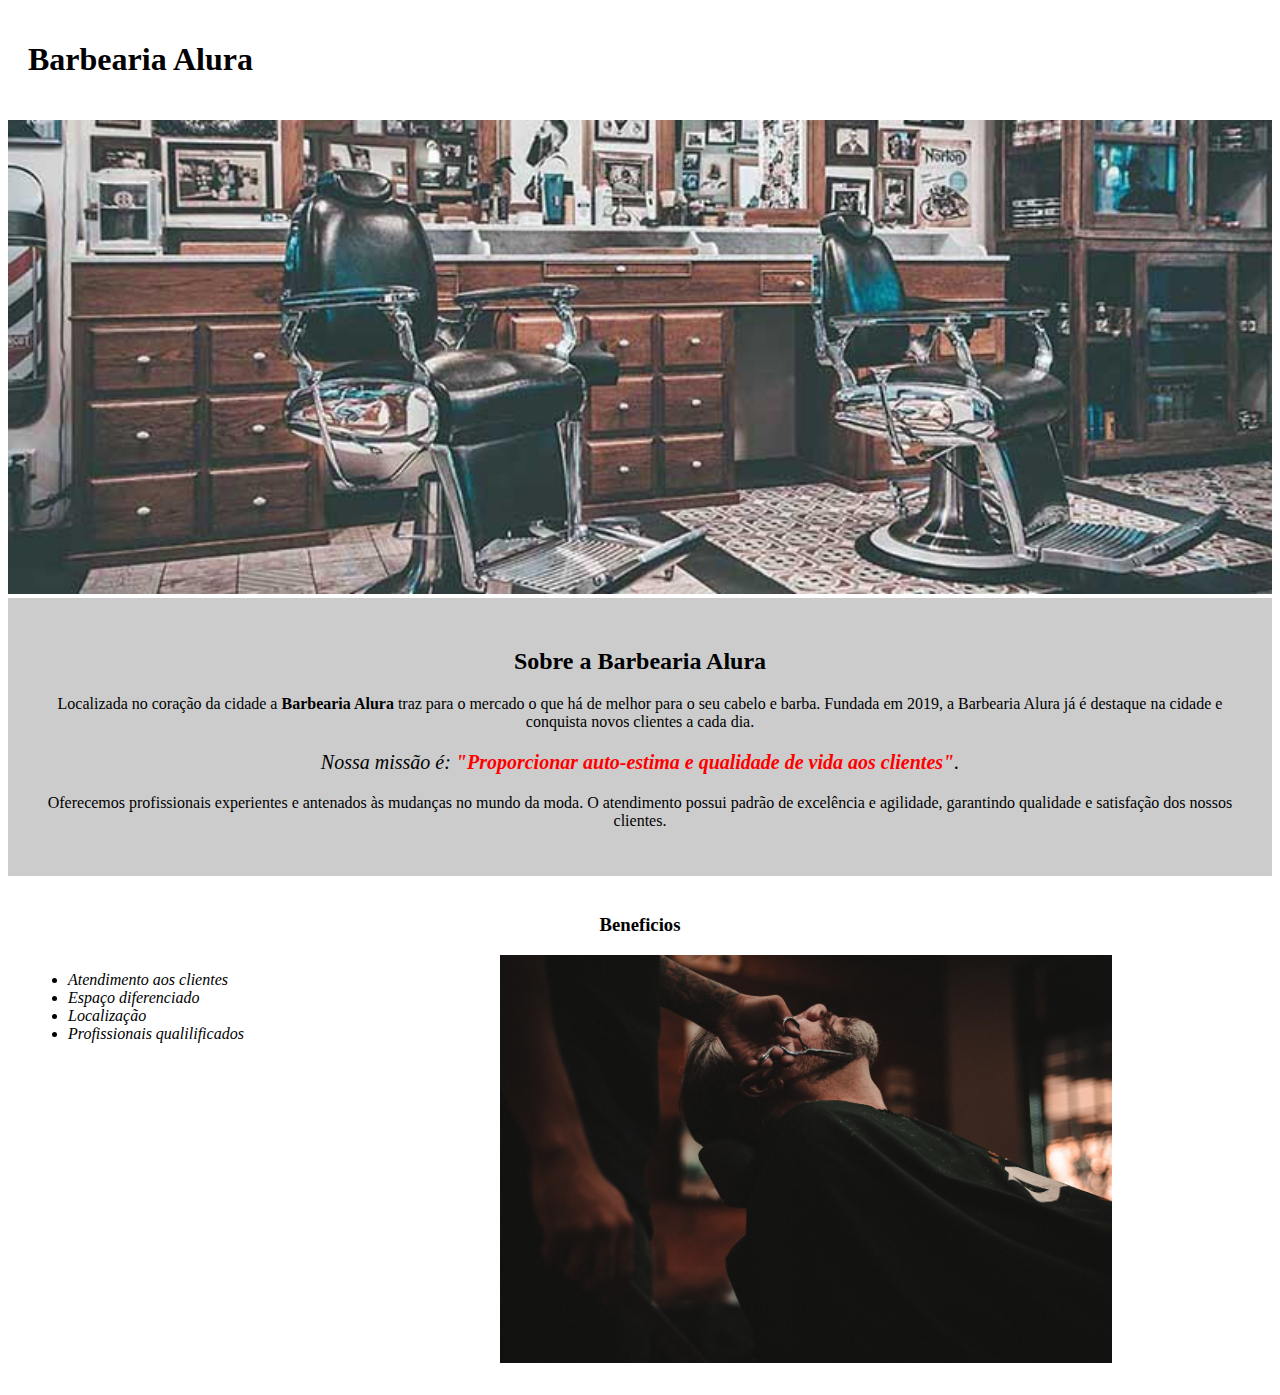
<file: index.html>
<!doctype html>
<html lang="pt-br">
    <head>
        <meta charset="UTF-8">
        <title>Barbearia Alura</title>
        <link rel="stylesheet" href="style.css">

    </head>


<body>
    <header>
        <h1 class="titulo-principal">Barbearia Alura</h1>
    </header>

    <img id="banner" src="banner.jpg">
    <div class="Principal">
        <h2 class="Titulos">Sobre a Barbearia Alura</h2>
    
        <p style>Localizada no coração da cidade a <strong>Barbearia Alura</strong> traz para o mercado o que há de melhor para o seu cabelo e barba. Fundada em 2019, a Barbearia Alura já é destaque na cidade e conquista novos clientes a cada dia.</p>
        
        <p id="missao"><em>Nossa missão é: <strong>"Proporcionar auto-estima e qualidade de vida aos clientes"</strong>.</em></p>
        
        <p style=>Oferecemos profissionais experientes e antenados às mudanças no mundo da moda. O atendimento possui padrão de excelência e agilidade, garantindo qualidade e satisfação dos nossos clientes.</p>
    </div>


 <div class="Beneficios">
        <h3 class="Titulos">Beneficios</h3>
        
        <ul>
        <li class="Items">Atendimento aos clientes</li>
        <li class="Items">Espaço diferenciado</li>
        <li class="Items">Localização</li>
        <li class="Items">Profissionais qualilificados</li>
        </ul>
        <img src="beneficios.jpg" class="imagembeneficios">

    </div>
</body>
</html>
</file>
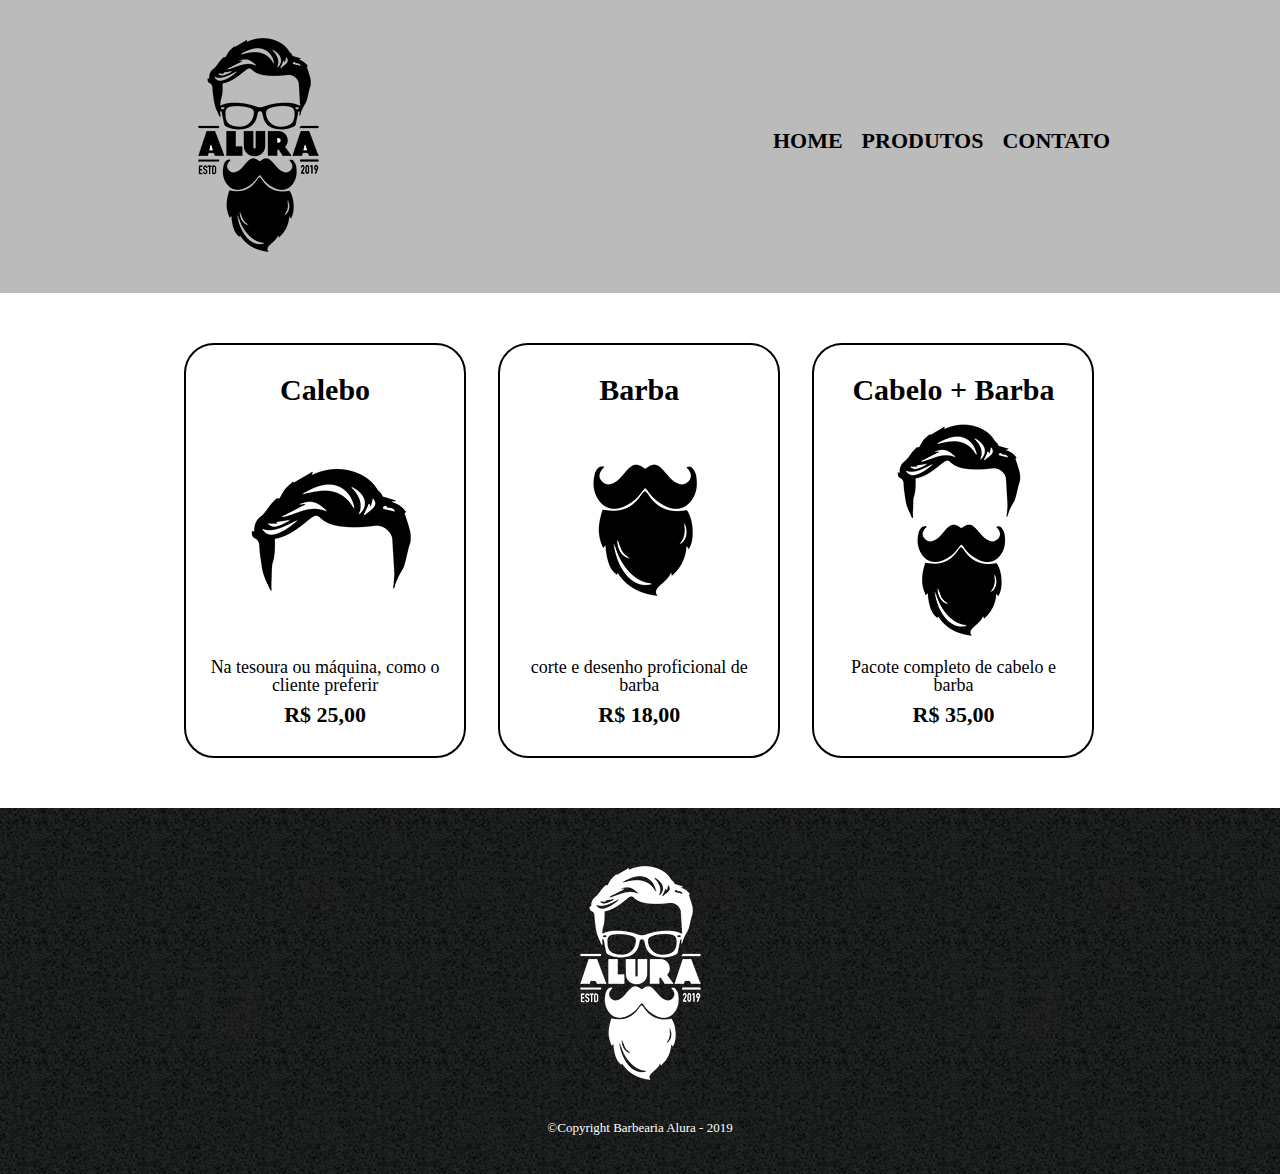
<file: Produtos.html>
<!DOCTYPE html>
<html>
    <head>
        <meta charset="UTF-8"> 
        <title>Produtos - Barbearia Alura</title>
        <link rel="stylesheet" href="reset.css">
        <link rel="stylesheet" href="produtos.css">
    </head>

    <body>
        <header>
            <div class="caixa">
                <h1><img src="logo.png" alt=""></h1>
                <nav>
                    <ul>
                        <li><a href="index.html">Home</a></li>
                        <li><a href="Produtos.html">Produtos</a></li>
                        <li><a href="Contato.htm">Contato</a></li>
                    </ul>
                </nav>
            </div>
        </header>

        <main>
            <ul class="produtos">
                <li>
                    <h2>Calebo</h2>
                    <img src="cabelo.jpg"> 
                    <p class="descricao">Na tesoura ou máquina, como o cliente preferir</p>
                    <p class="preco">R$ 25,00</p>
                </li>
                <li>
                    <h2>Barba</h2>
                    <img src="barba.jpg">
                    <p class="descricao">corte e desenho proficional de barba</p>
                    <p class="preco">R$ 18,00</p>
                </li>
                <li>
                    <h2>Cabelo + Barba</h2>
                    <img src="cabelo+barba.jpg">
                    <p class="descricao">Pacote completo de cabelo e barba</p>
                    <p class="preco">R$ 35,00</p>
                </li>
            </uL>
        </main>

        <footer>
            <img src="logo-branco.png">
            <p class="Copy">&copy;Copyright Barbearia Alura - 2019</p>
        </footer>
    </body>
</html>
</file>
<file: style.css>
body{
    background: #FFFFFF;
}

#banner{
    width: 100%
}

.titulo-principal{
    padding: 20px;
}

.Titulos{
    text-align: center;
}

.Principal{
    background: #cccccc;
    padding: 30px;
}

p{
    text-align: center;
}

#missao{
    font-size: 20px
}

em strong{
    color: red
}

.Beneficios{
background: #FFFFFF;
padding: 20px;
}

ul{
    display: inline-block;
    vertical-align: top;
    width: 20%;
    margin-right: 15%;
}

.Items{
    font-style: italic;
}

.imagembeneficios{
    width: 50%;
}
</file>
<file: produtos.css>
header{
    background: #BBBBBB;
    padding: 20px 0;
}

.caixa{
    position: relative;
    width: 940px;
    margin: 0 auto;
}

nav{
    position: absolute;
    top: 110px;
    right: 0;
}

nav li{
    display: inline;
    margin: 0 0 0 15px;
}

nav a{
    text-transform: uppercase;
    color: black;
    font-weight: bold;
    font-size: 22px;
    text-decoration: none;
}

nav a:hover{
    color: #ffd700;
    text-decoration: underline;
}

.produtos{
    width: 940px;
    margin: 0 auto;
    padding: 50px;
}

.produtos li{
    display: inline-block;
    text-align: center;
    width: 30%;
    vertical-align: top;
    margin: 0 1.5%;
    padding: 30px 20px;
    box-sizing: border-box;
    border: black 2px solid;
    border-radius: 30px;
}

.produtos li:hover{
    border-color: #ffd700;
}

.produtos li:active{
    border-color: aquamarine;
}

.produtos li:hover h2{
    font-size: 34px; 
}

.produtos h2{
    font-size: 30px;
    font-weight: bold;
}

.descricao{
    font-size: 18px;
}

.preco{
    font-size: 22px;
    font-weight: bold;
    margin-top: 10px;
}

footer{
    text-align: center;
    background:url(bg.jpg);
    padding: 40px 0;
}

.Copy{
    color: white;
    font-size: 13px;
    margin-top: 20px;
}
</file>
